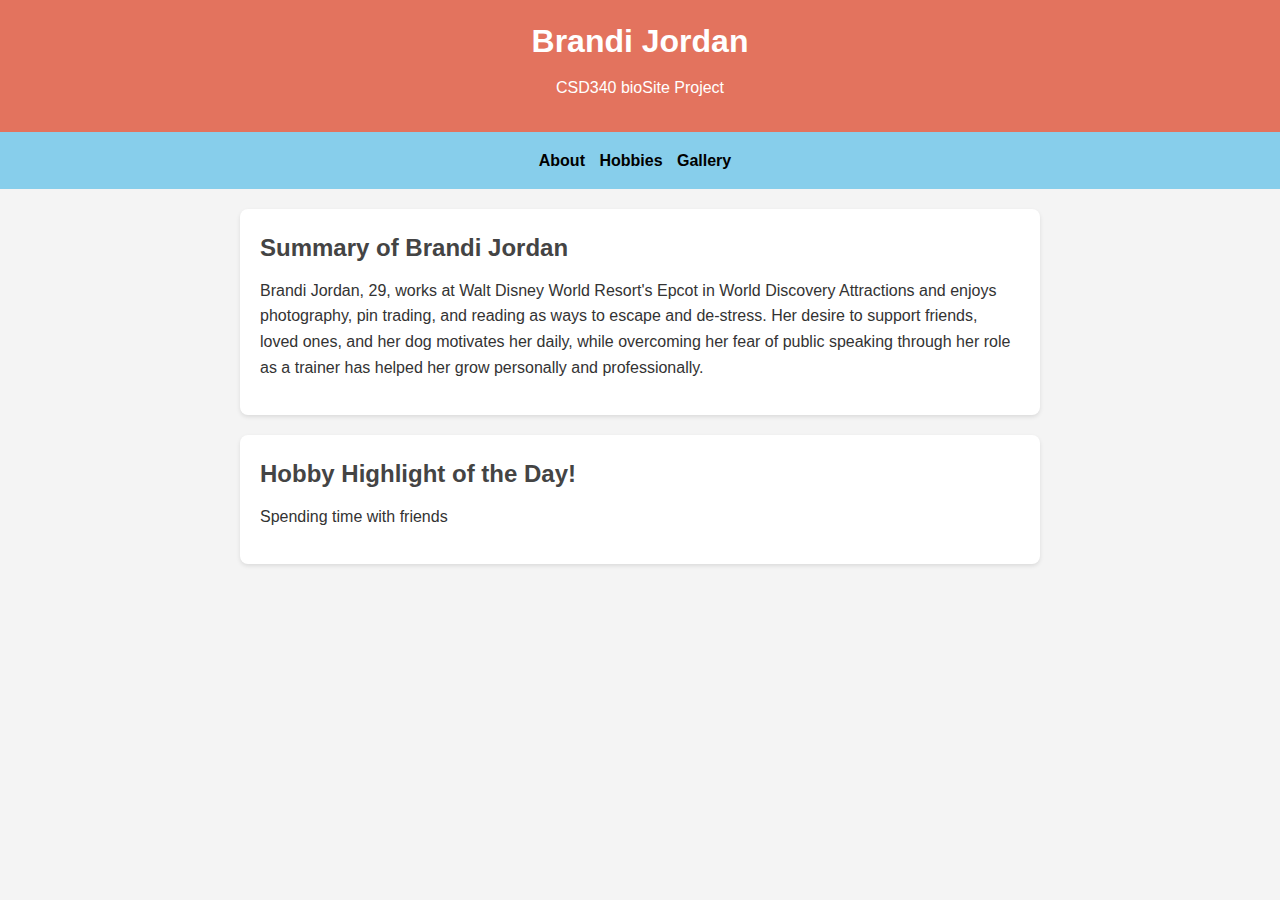
<file: index.html>
<!DOCTYPE html>
<html lang="en">
<head>
    <meta charset="UTF-8">
    <meta name="viewport" content="width=device-width, initial-scale=1.0">
    <title>bioSite - Home Page</title>
    <link rel="stylesheet" href="styles.css">
</head>
<body>
<header>
    <h1>Brandi Jordan</h1>
    <p>CSD340 bioSite Project</p>
</header>

<nav>
    <ul>
        <li><a href="about.html">About</a></li>
        <li><a href="hobbies.html">Hobbies</a></li>
        <li><a href="gallery.html">Gallery</a></li>
    </ul>
</nav>

<section id="about">
    <h2>Summary of Brandi Jordan</h2>
    <p>
        Brandi Jordan, 29, works at Walt Disney World Resort's
        Epcot in World Discovery Attractions and enjoys photography, pin trading,
        and reading as ways to escape and de-stress. Her desire to support friends,
        loved ones, and her dog motivates her daily, while overcoming
        her fear of public speaking through her role as a trainer
        has helped her grow personally and professionally.
    </p>
</section>

<section id="hobby">
    <h2>Hobby Highlight of the Day!</h2>
    <p id="hobby-of-the-day">Hobby</p>
</section>

<footer>
    <p>&copy; 2024 Brandi Jordan - bioSite Project</p>
</footer>

<script src="script.js"></script>
</body>
</html>
</file>
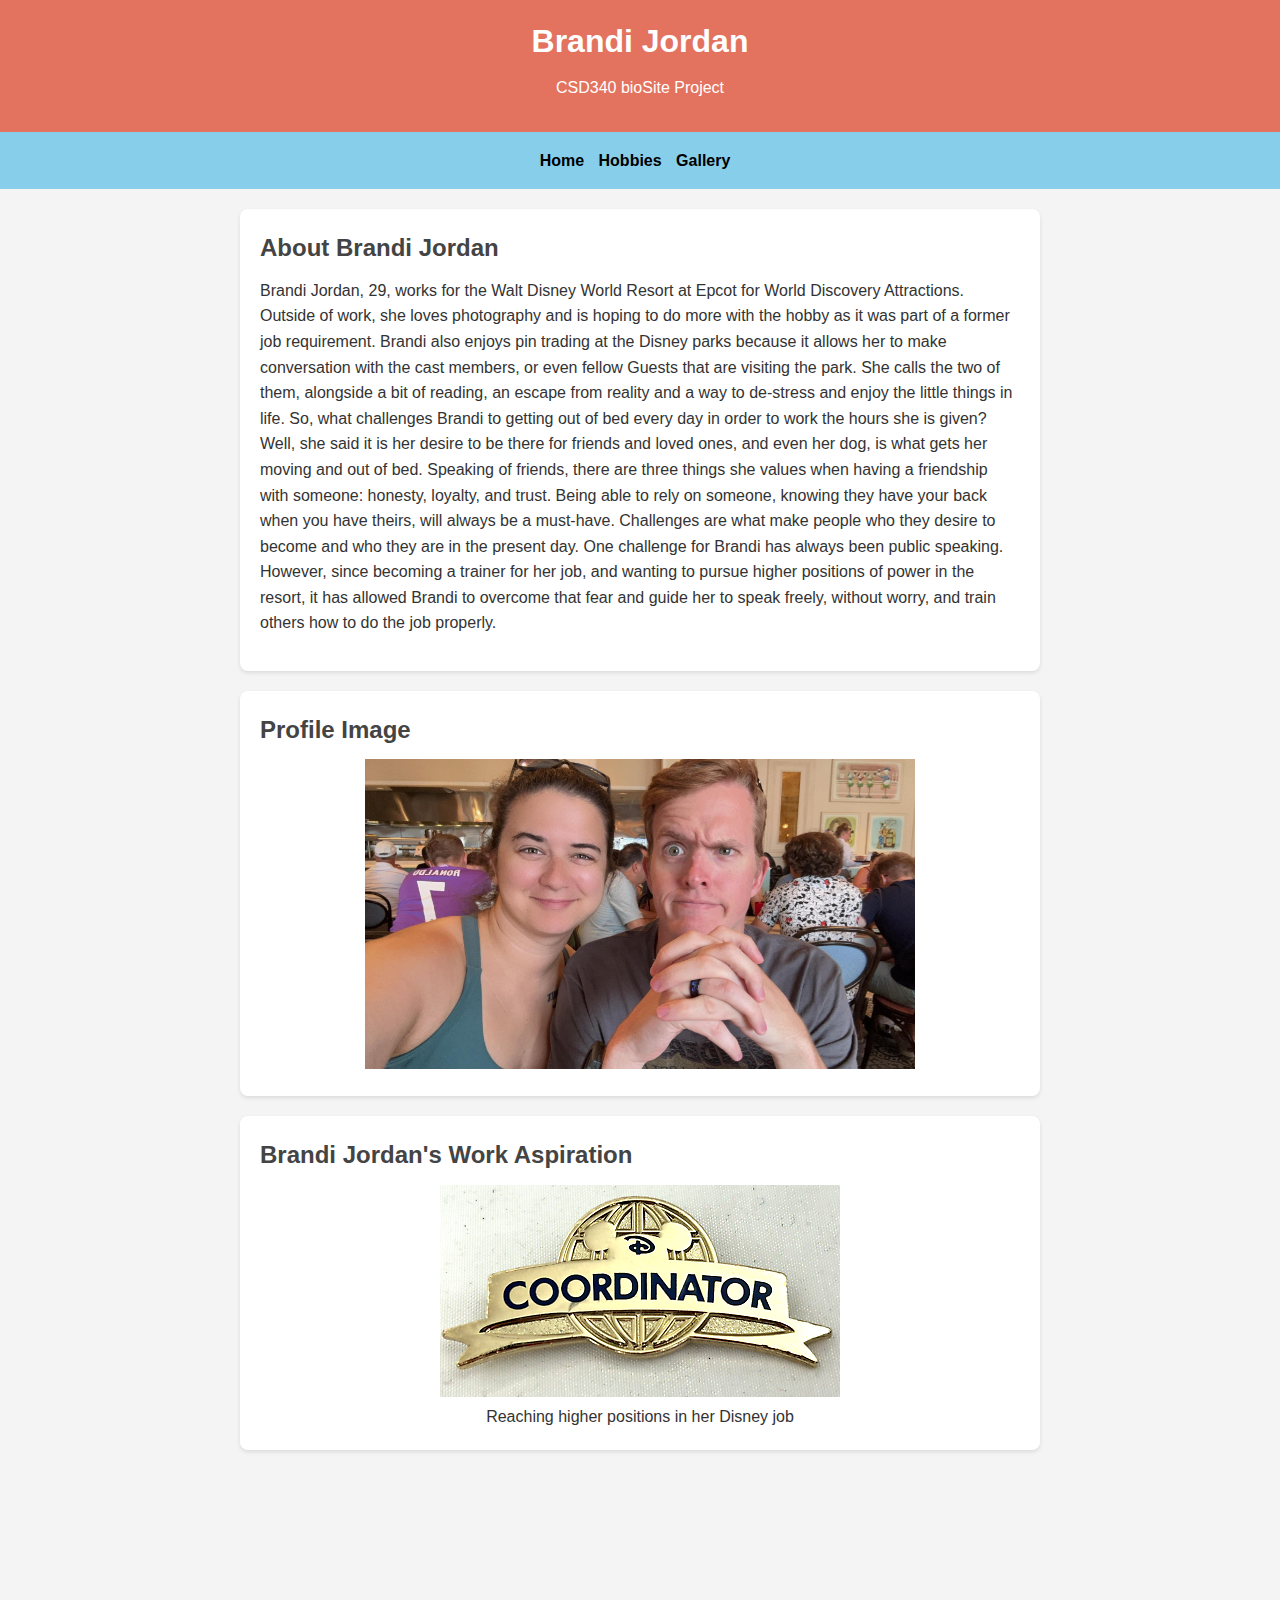
<file: about.html>
<!DOCTYPE html>
<html lang="en">
<head>
    <meta charset="UTF-8">
    <meta name="viewport" content="width=device-width, initial-scale=1.0">
    <title>bioSite - About</title>
    <link rel="stylesheet" href="styles.css">
</head>
<body>
<header>
    <h1>Brandi Jordan</h1>
    <p>CSD340 bioSite Project</p>
</header>

<nav>
    <ul>
        <li><a href="index.html">Home</a></li>
        <li><a href="hobbies.html">Hobbies</a></li>
        <li><a href="gallery.html">Gallery</a></li>
    </ul>
</nav>

<section id="about">
    <h2>About Brandi Jordan</h2>
    <p>
        Brandi Jordan, 29, works for the Walt Disney World Resort at Epcot for World Discovery Attractions.
        Outside of work, she loves photography and is hoping to do more with the hobby as it was part of a
        former job requirement. Brandi also enjoys pin trading at the Disney parks because it allows her to
        make conversation with the cast members, or even fellow Guests that are visiting the park. She calls
        the two of them, alongside a bit of reading, an escape from reality and a way to de-stress and enjoy
        the little things in life. So, what challenges Brandi to getting out of bed every day in order to
        work the hours she is given? Well, she said it is her desire to be there for friends and loved ones,
        and even her dog, is what gets her moving and out of bed. Speaking of friends, there are three
        things she values when having a friendship with someone: honesty, loyalty, and trust. Being able to
        rely on someone, knowing they have your back when you have theirs, will always be a must-have.
        Challenges are what make people who they desire to become and who they are in the present day. One
        challenge for Brandi has always been public speaking. However, since becoming a trainer for her job,
        and wanting to pursue higher positions of power in the resort, it has allowed Brandi to overcome
        that fear and guide her to speak freely, without worry, and train others how to do the job properly.
    </p>
</section>
<section id="image-profile">
    <h2>Profile Image</h2>
    <div id="profile">
        <img src="images/image-7.jpg" alt="selfie">
    </div>
</section>
<section id="aspiration">
    <h2>Brandi Jordan's Work Aspiration</h2>
    <div id="aspiration-image">
        <img src="images/image-5.png" alt="higher-position">
        <figcaption>Reaching higher positions in her Disney job</figcaption>
    </div>
</section>
<footer>
    <p>&copy; 2024 Brandi Jordan - bioSite Project</p>
</footer>

<script src="script.js"></script>
</body>
</html>
</file>
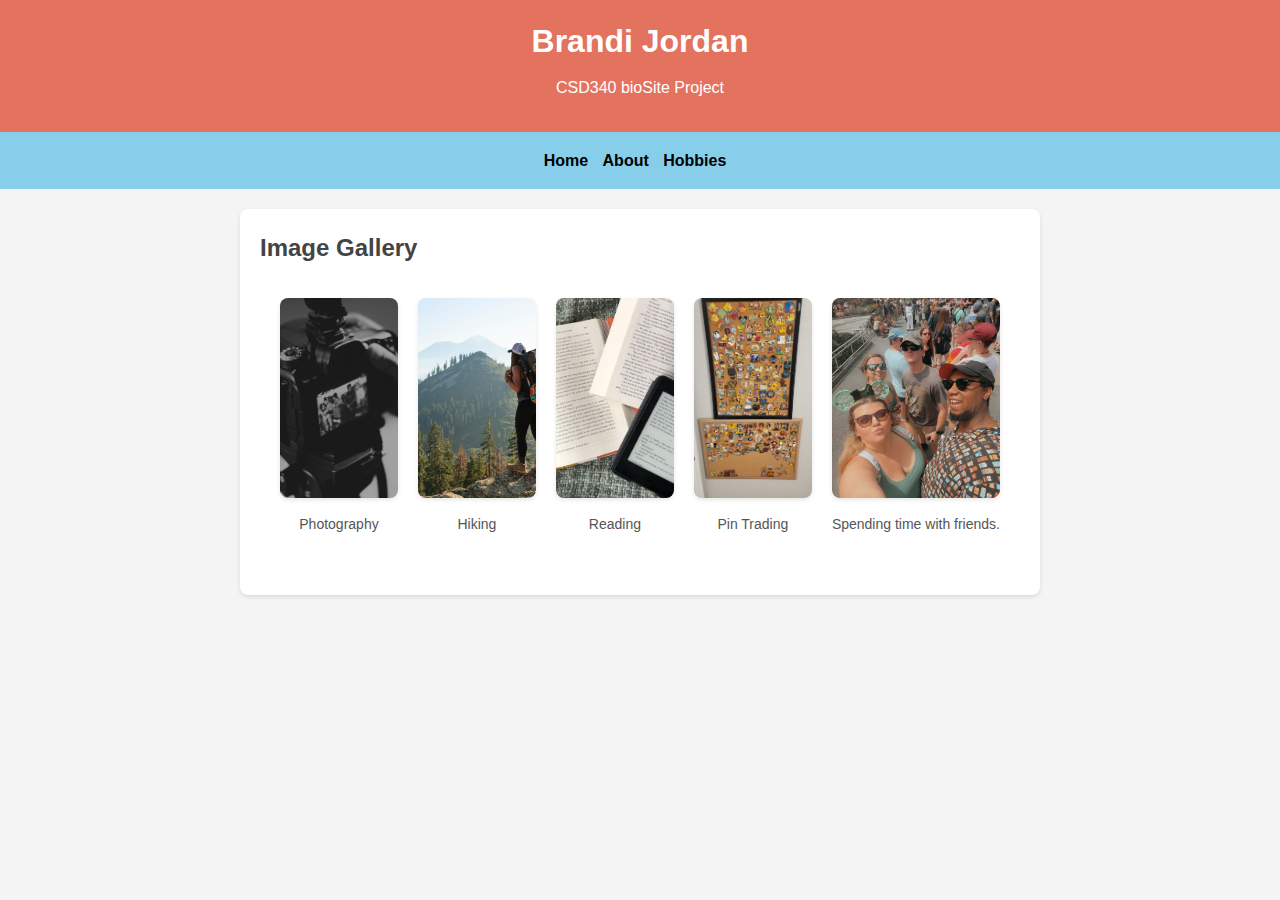
<file: gallery.html>
<!DOCTYPE html>
<html lang="en">
<head>
  <meta charset="UTF-8">
  <meta name="viewport" content="width=device-width, initial-scale=1.0">
  <title>bioSite - Gallery</title>
  <link rel="stylesheet" href="styles.css">
</head>
<body>
<header>
  <h1>Brandi Jordan</h1>
  <p>CSD340 bioSite Project</p>
</header>

<nav>
  <ul>
    <li><a href="index.html">Home</a></li>
    <li><a href="about.html">About</a></li>
    <li><a href="hobbies.html">Hobbies</a></li>
  </ul>
</nav>

<section id="gallery">
  <h2>Image Gallery</h2>
  <div class="horizontal-gallery">
    <div class="gallery-item">
      <img src="images/image-1.jpg" alt="image-1">
      <div class="caption">Photography</div>
    </div>
    <div class="gallery-item">
      <img src="images/image-2.jpg" alt="image-2">
      <div class="caption">Hiking</div>
    </div>
    <div class="gallery-item">
      <img src="images/image-3.jpg" alt="image-3">
      <div class="caption">Reading</div>
    </div>
    <div class="gallery-item">
      <img src="images/image-4.jpg" alt="image-4">
      <div class="caption">Pin Trading</div>
    </div>
    <div class="gallery-item">
      <img src="images/image-6.jpg" alt="image-5">
      <div class="caption">Spending time with friends.</div>
    </div>
  </div>
</section>

<footer>
  <p>&copy; 2024 Brandi Jordan - bioSite Project</p>
</footer>

<script src="script.js"></script>
</body>
</html>
</file>
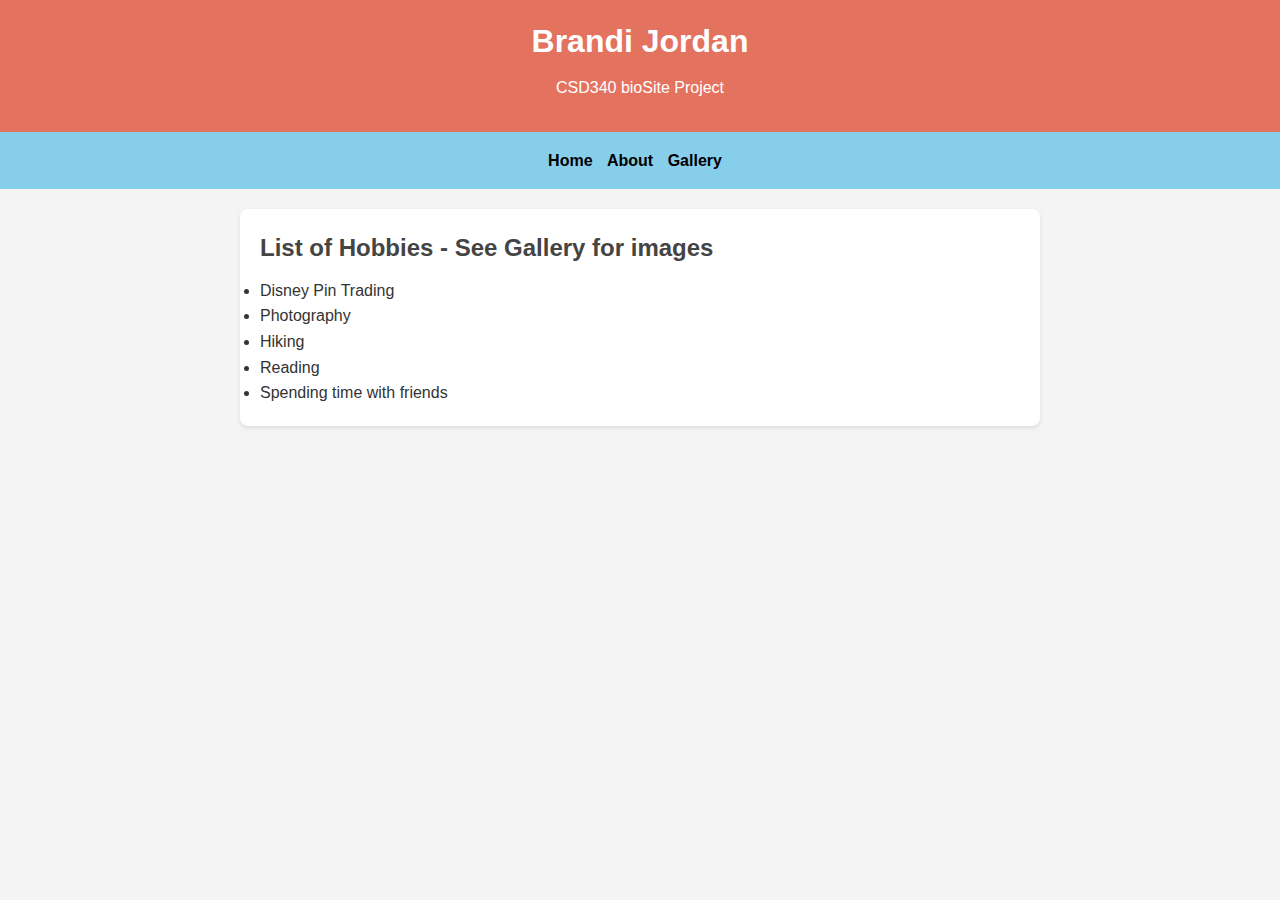
<file: hobbies.html>
<!DOCTYPE html>
<html lang="en">
<head>
    <meta charset="UTF-8">
    <meta name="viewport" content="width=device-width, initial-scale=1.0">
    <title>bioSite - Hobbies</title>
    <link rel="stylesheet" href="styles.css">
</head>
<body>
<header>
    <h1>Brandi Jordan</h1>
    <p>CSD340 bioSite Project</p>
</header>

<nav>
    <ul>
        <li><a href="index.html">Home</a></li>
        <li><a href="about.html">About</a></li>
        <li><a href="gallery.html">Gallery</a></li>
    </ul>
</nav>

<section id="hobbies">
    <h2>List of Hobbies - See Gallery for images</h2>
    <ul>
        <li>Disney Pin Trading</li>
        <li>Photography</li>
        <li>Hiking</li>
        <li>Reading</li>
        <li>Spending time with friends</li>
    </ul>
</section>

<footer>
    <p>&copy; 2024 Brandi Jordan - bioSite Project</p>
</footer>

<script src="script.js"></script>
</body>
</html>
</file>
<file: styles.css>
* {
    margin: 0;
    padding: 0;
    box-sizing: border-box;
}

body {
    font-family: Arial, sans-serif;
    line-height: 1.6;
    background-color: #f4f4f4;
    color: #333;
    padding-bottom: 150px;
}

header {
    background: #E3735E;
    color: #fff;
    padding: 1rem 0;
    text-align: center;
}

header h1 {
    margin-bottom: 0.5rem;
}

nav {
    background: #87ceeb;
    padding: 1rem;
    text-align: center;
}

nav ul {
    list-style: none;
}

nav ul li {
    display: inline;
    margin-right: 10px;
}

nav ul li a {
    color: black;
    text-decoration: none;
    font-weight: bold;
}

nav ul li a:hover {
    color: #CC5500;
}

section {
    padding: 20px;
    margin: 20px auto;
    max-width: 800px;
    background-color: #fff;
    border-radius: 8px;
    box-shadow: 0 2px 4px rgba(0, 0, 0, 0.1);
}

h2 {
    margin-bottom: 10px;
    color: #444;
}

p {
    margin-bottom: 15px;
}

footer {
    opacity: 0;
    text-align: center;
    background: black;
    color: #fff;
    padding: 10px 0;
    position: fixed;
    width: 100%;
    bottom: 0;
    transition: opacity 0.5s ease;
    z-index: 1000;
}

footer.visible {
    opacity: 1;
}

.horizontal-gallery {
    display: flex;
    overflow-x: auto;
    gap: 20px;
    padding: 20px;
    white-space: nowrap;
}

.horizontal-gallery::-webkit-scrollbar {
    height: 12px;
}

.horizontal-gallery::-webkit-scrollbar-thumb {
    background-color: #888;
    border-radius: 6px;
}

.gallery-item {
    display: inline-block;
    width: 300px;
    text-align: center;
    margin-bottom: 20px;
}

.gallery-item img {
    width: 100%;
    height: 200px;
    object-fit: cover;
    border-radius: 8px;
    box-shadow: 0 2px 4px rgba(0, 0, 0, 0.1);
    transition: transform 0.3s ease;
}

.gallery-item img:hover {
    transform: scale(1.05);
}

.caption {
    margin-top: 10px;
    font-size: 14px;
    color: #555;
    line-height: 1.4;
    max-width: 100%;
    word-wrap: break-word;
}

#aspiration-image {
    text-align: center;
}

#profile img {
    width: 550px;
}
#profile {
    text-align: center;
}
</file>
